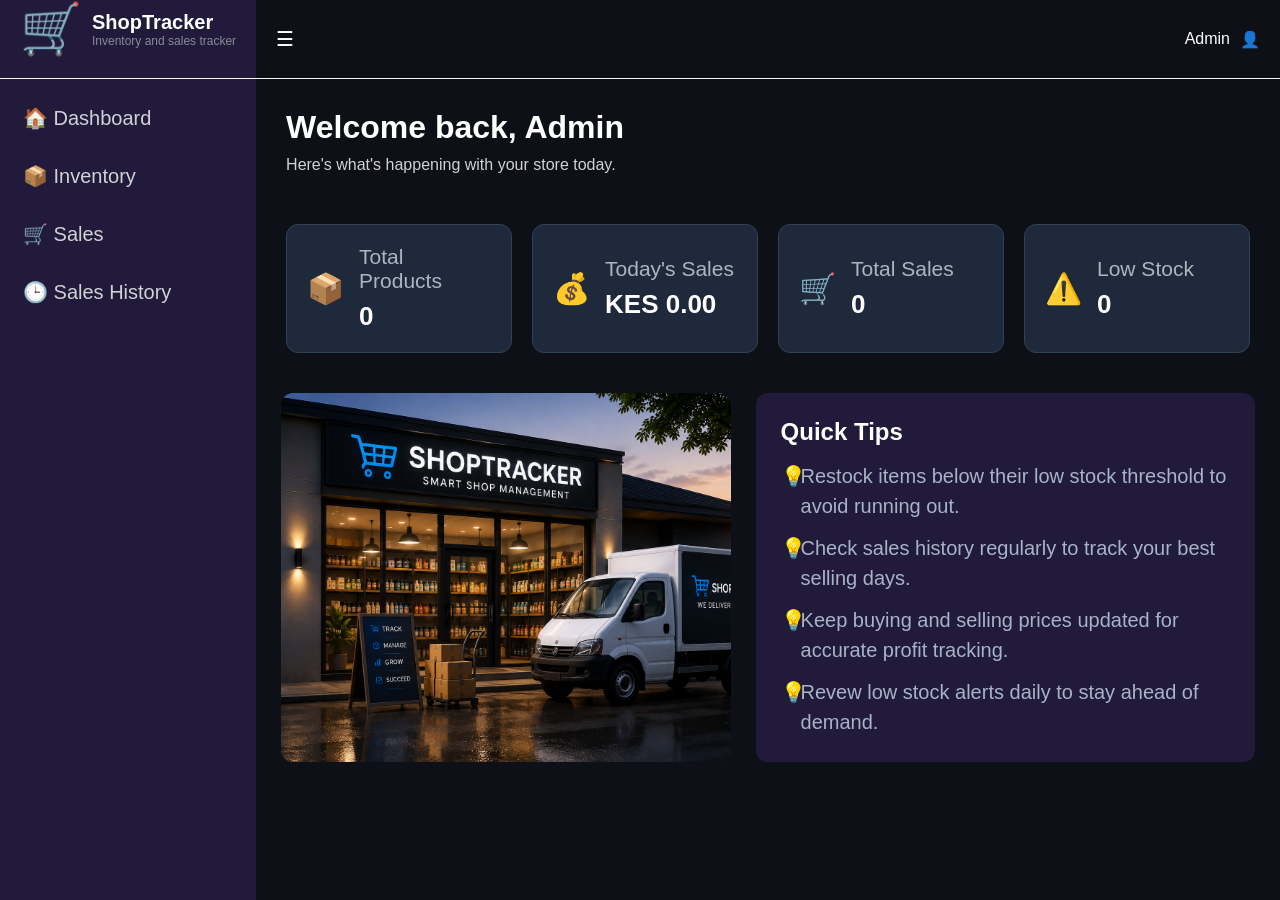
<file: index.html>
<!doctype html>
<html lang="en">
  <head>
    <meta charset="UTF-8" />
    <meta name="viewport" content="width=device-width, initial-scale=1.0" />
    <link rel="stylesheet" href="styles.css" />
    <title>Business Tracker</title>
  </head>
  <body>
    
    <div class="app">
      <nav class="sidebar">
        <div class="sidebar-header">
          <span class="logo-icon">🛒</span>
          <div>
            <h2>ShopTracker</h2>
            <p class="tagline">Inventory and sales tracker</p>
          </div>
        </div>
        <ul class="nav-links">
          <li><a href="index.html">🏠 Dashboard</a></li>
          <li><a href="inventory.html"> 📦 Inventory</a></li>
          <li><a href="sales.html">🛒 Sales</a></li>
          <li><a href="history.html"> 🕒 Sales History</a></li>
        </ul>
      </nav>

      <main>
        <header class="topbar">
          <button class="menu-button">☰</button>
          <div class="user-area">
            <span>Admin</span>
            <span>👤</span>
          </div>
        </header>
        <section class="welcome">
          <h1>Welcome back, Admin</h1>
          <p>Here's what's happening with your store today.</p>
        </section>
        <section class="dashboard-cards">
          <div class="card">
            <span>📦</span>
            <div>
              <p>Total Products</p>
              <h2 class="stat-total-products">124</h2>
            </div>
          </div>
          <div class="card">
            <span>💰</span>
            <div>
              <p>Today's Sales</p>
              <!-- money made from sales -->
              <h2 class="stat-today-sales">$1,240</h2>
            </div>
          </div>
          <div class="card">
            <span>🛒</span>
            <div>
              <p>Total Sales</p>
              <!-- no. of transactions -->
              <h2 class="stat-total-sales">86</h2>
            </div>
          </div>
          <div class="card">
            <span>⚠️</span>
            <div>
              <p>Low Stock</p>
              <h2 class="stat-low-stock">7</h2>
              <!-- no. of products running low and need to be restocked -->
            </div>
          </div>
        </section>
        <section class="dashboard-lower">
          <div class="banner-card">
            <img id="banner-image" src="images/shop.png" alt="shop">

          </div>
          <div class="tips-card">
            <h2>Quick Tips</h2>
            <ul class="tips-list">
              <li>Restock items below their low stock threshold to avoid running out.</li>
              <li>Check sales history regularly to track your best selling days.</li>
              <li>Keep buying and selling prices updated for accurate profit tracking.</li>
              <li>Revew low stock alerts daily to stay ahead of demand.</li>
            </ul>

          </div>
          
      
      
      </section>
    </div>
    </main>
    <script src="index.js"></script>
  </body>
</html>
</file>
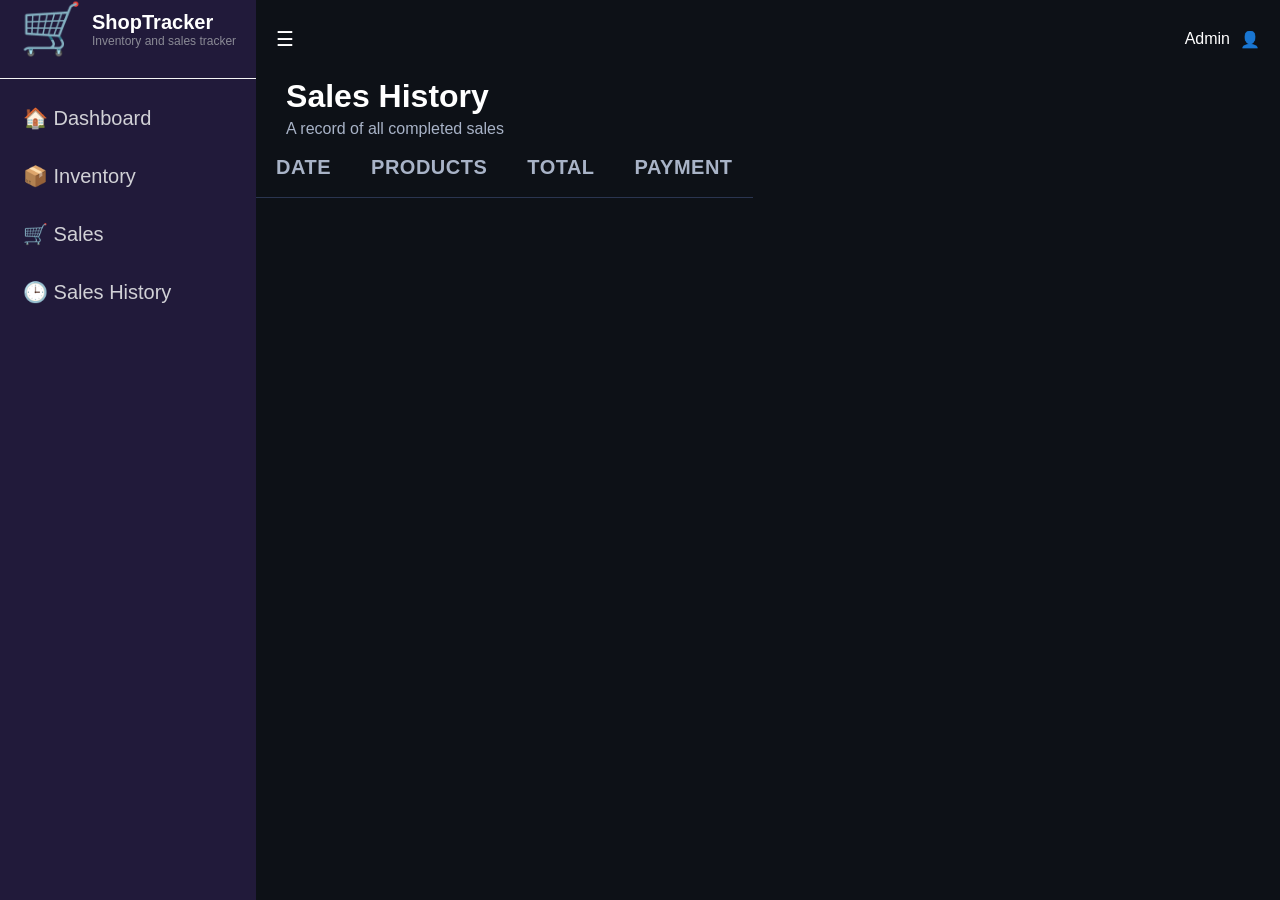
<file: history.html>
<!DOCTYPE html>
<html lang="en">
<head>
    <meta charset="UTF-8">
    <meta name="viewport" content="width=device-width, initial-scale=1.0">
    <link rel="stylesheet" href="styles.css" />
    <title>Document</title>
</head>
<body>
    <div class="app">
      <nav class="sidebar">
        <div class="sidebar-header">
          <span class="logo-icon">🛒</span>
          <div>
            <h2>ShopTracker</h2>
            <p class="tagline">Inventory and sales tracker</p>
          </div>
        </div>
        <ul class="nav-links">
          <li><a href="index.html">🏠 Dashboard</a></li>
          <li><a href="inventory.html"> 📦 Inventory</a></li>
          <li><a href="sales.html">🛒 Sales</a></li>
          <li><a href="history.html"> 🕒 Sales History</a></li>
        </ul>
      </nav>

      <main>
        <header class="topbar">
          <button class="menu-button">☰</button>
          <div class="user-area">
            <span>Admin</span>
            <span>👤</span>
          </div>
        </header>
        <section class="inventory-header">
            <h1>Sales History</h1>
            <p>A record of all completed sales</p>
        </section>
        <section>
            <table class="inventory-table">
                <thead>
                    <tr>
                        <th>Date</th>
                        <th>Products</th>
                        <th>Total</th>
                        <th>Payment</th>
                    </tr>
                </thead>
                <tbody></tbody>
            </table>
        </section>
<script src="index.js"></script>
</body>
</html>
</file>
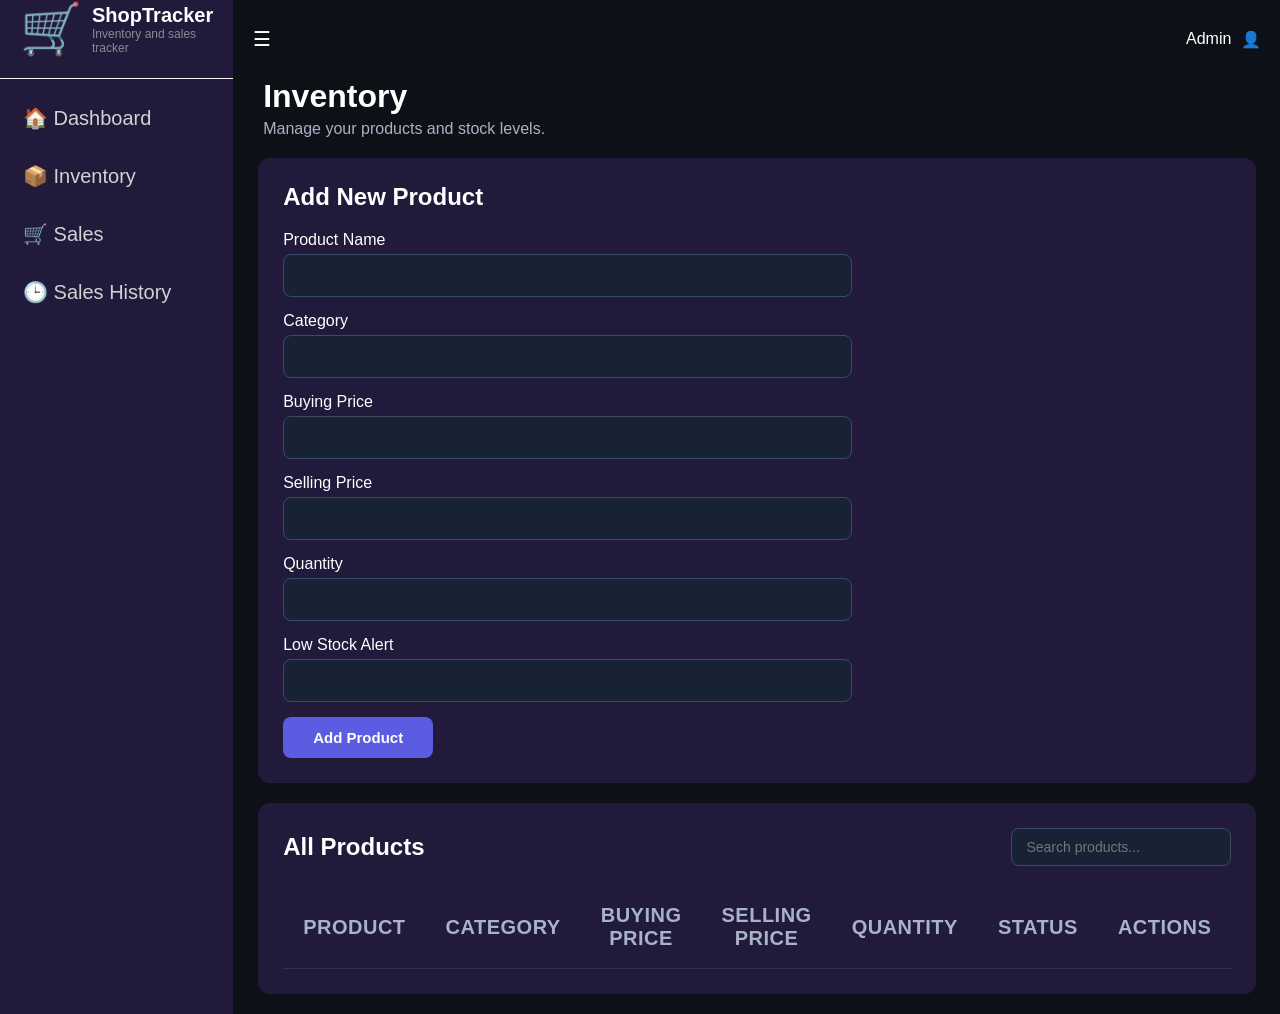
<file: inventory.html>
<!DOCTYPE html>
<html lang="en">
<head>
    <meta charset="UTF-8">
    <meta name="viewport" content="width=device-width, initial-scale=1.0">
    <link rel="stylesheet" href="styles.css" />
    <title>Inventory</title>
</head>
<body>
        <div class="app">
      <nav class="sidebar">
        <div class="sidebar-header">
          <span class="logo-icon">🛒</span>
          <div>
            <h2>ShopTracker</h2>
            <p class="tagline">Inventory and sales tracker</p>
          </div>
        </div>
        <ul class="nav-links">
          <li><a href="index.html">🏠 Dashboard</a></li>
          <li><a href="inventory.html"> 📦 Inventory</a></li>
          <li><a href="sales.html">🛒 Sales</a></li>
          <li><a href="history.html"> 🕒 Sales History</a></li>
        </ul>
      </nav>
       <main>
        <header class="topbar">
          <button class="menu-button">☰</button>
          <div class="user-area">
            <span>Admin</span>
            <span>👤</span>
          </div>
        </header>
        <section class="inventory-header">
            <h1>Inventory</h1>
            <p>Manage your products and stock levels.</p>

        </section>
        <section>
            <div class="add-product">
            <h2>Add New Product</h2>
            <form>
                <div class="form-group">
                <label for="product-name">Product Name</label>
                <input type="text" id="product-name" name="product-name">
                </div>
<div class="form-group">
                <label for="category">Category</label>
                <input type="text" id="category" name="category">
                </div>
                <div class="form-group">
                <label for="buying-price">Buying Price</label>
                <input type="number" id="buying-price" name="buying-price">
                </div>
                <div class="form-group">
                <label for="selling-price">Selling Price</label>
                <input type="number" id="selling-price" name="selling-price">
                </div>
                <div class="form-group">
                <label for="quantity">Quantity</label>
                <input type="number" id="quantity" name="quantity">
                </div>
                <div class="form-group">
                <label for="low-stock">Low Stock Alert</label>
                <input type="number" id="low-stock" name="low-stock">
                </div>
                <button type="submit">Add Product</button>
            </form>
            </div>
        </section>
        <section class="product-list">
            <div class="list-header">
                <h2>All Products</h2>
                <input type="text" class="search-bar" placeholder="Search products...">
            </div>
            <table class="inventory-table">
                <thead>
                    <tr>
                        <th>Product</th>
                        <th>Category</th>
                        <th>Buying Price</th>
                        <th>Selling Price</th>
                        <th>Quantity</th>
                        <th>Status</th>
                        <th>Actions</th>
                    </tr>
                </thead>
        
                    <tbody>
                    <tr>
                        <td>Bread</td>
                        <td>Bakery</td>
                        <td>$0.80</td>
                        <td>$1.40</td>
                        <td>32</td>
                        <td><span class="status in-stock">In Stock</span></td>
                        <td>
                            <button class="action-btn edit-btn">Edit</button>
                            <button class="action-btn delete-btn">Delete</button>
                        </td>
                    </tr>
                    <tr>
                        <td>Milk</td>
                        <td>Dairy</td>
                        <td>$1.10</td>
                        <td>$1.50</td>
                        <td>4</td>
                        <td><span class="status low-stock">Low Stock</span></td>
                        <td>
                            <button class="action-btn edit-btn">Edit</button>
                            <button class="action-btn delete-btn">Delete</button>
                        </td>
                    </tr>
                    <tr>
                        <td>Cooking Oil</td>
                        <td>Pantry</td>
                        <td>$2.50</td>
                        <td>$3.20</td>
                        <td>0</td>
                        <td><span class="status out-of-stock">Out of Stock</span></td>
                        <td>
                            <button class="action-btn edit-btn">Edit</button>
                            <button class="action-btn delete-btn">Delete</button> 
                        </td>
                    </tr>
        </tbody>
                
            </table>
        </section>
       </main>
       <script src="index.js"></script>
</body>
</html>
</file>
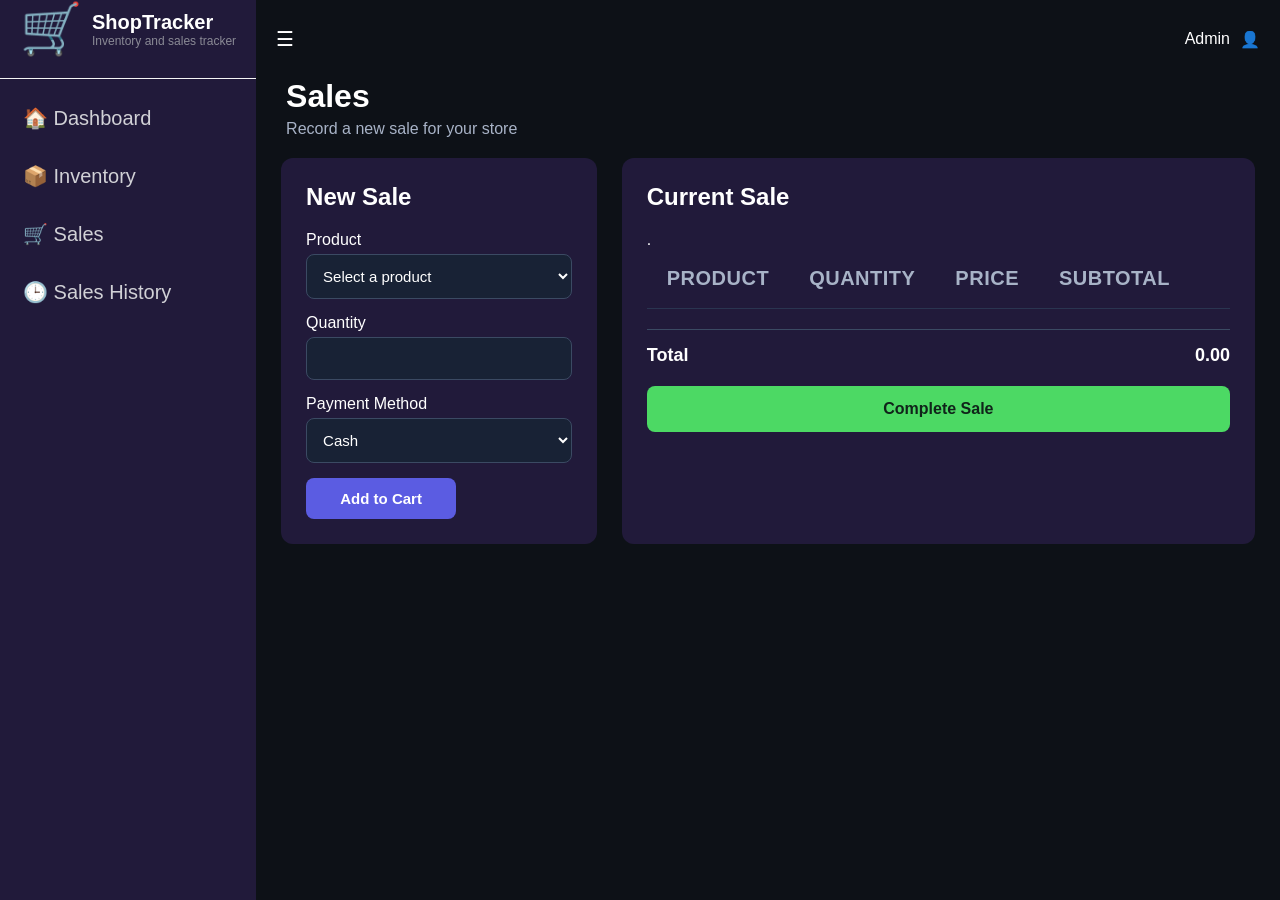
<file: sales.html>
<!DOCTYPE html>
<html lang="en">
<head>
    <meta charset="UTF-8">
    <meta name="viewport" content="width=device-width, initial-scale=1.0">
    <link rel="stylesheet" href="styles.css" />
    <title>Document</title>
</head>
<body>
    <div class="app">
      <nav class="sidebar">
        <div class="sidebar-header">
          <span class="logo-icon">🛒</span>
          <div>
            <h2>ShopTracker</h2>
            <p class="tagline">Inventory and sales tracker</p>
          </div>
        </div>
        <ul class="nav-links">
          <li><a href="index.html">🏠 Dashboard</a></li>
          <li><a href="inventory.html"> 📦 Inventory</a></li>
          <li><a href="sales.html">🛒 Sales</a></li>
          <li><a href="history.html"> 🕒 Sales History</a></li>
        </ul>
      </nav>
       <main>
        <header class="topbar">
          <button class="menu-button">☰</button>
          <div class="user-area">
            <span>Admin</span>
            <span>👤</span>
          </div>
        </header>
        <section class="inventory-header">
            <h1>Sales</h1>
            <p>Record a new sale for your store</p>
        </section>
        <section class="sales-layout">
        <div class="new-sale">
            <h2>New Sale</h2>
            <form>
                <div class="form-group">
                    <label for="sale-product">Product</label>
                    <select  id="sale-product">
                        <option value="">Select a product</option>
                    </select>
                </div>

                <div class="form-group">
                    <label for="quantity">Quantity</label>
                    <input type="text" id="quantity" >

                </div>

                <div class="form-group">
                    <label for="payment-method">Payment Method</label>
                    <select name="payment-method" id="payment-method">
                    <option value="cash">Cash</option>
                    <option value="card">Card</option>
                </select>
                </div>
                <button type="submit" class="add-to-cart-btn">Add to Cart</button>
            </form>
            </div>
            <div class="cart">
                <h2>Current Sale</h2>
                <table class="inventory-table">.
                    <thead>
                        <tr>
                            <th>Product</th>
                            <th>Quantity</th>
                            <th>Price</th>
                            <th>Subtotal</th>
                            <th></th>
                        </tr>
                    </thead>
                    <tbody>
                        
                    </tbody>
                </table>
                <div class="cart-total">
                    <span>Total</span>
                    <span>0.00</span>
                </div>
                <button class="complete-sale-btn">Complete Sale</button>
            </div>

        </section>
        <script src="index.js"></script>
</body>
</html>
</file>
<file: styles.css>
* {
  margin: 0;
  padding: 0;
  box-sizing: border-box;
  
}

body {
  font-family: "Segoe UI", Tahoma, Geneva, Verdana, sans-serif;
  background-color: #0d1117;
}

.logo-icon {
  font-size: 50px;
}
.sidebar-header h2 {
  font-size: 20px;
  color: #fff;
}
.sidebar-header {
  display: flex;
  align-items: center;
  gap: 10px;
  padding: 0 20px 20px 20px;
  border-bottom: 1px solid whitesmoke;
}
.sidebar {
  background-color: #211a3a;
}
.app {
  display: flex;
  min-height: 100vh;
}

.tagline {
  font-size: 12px;
  color: #8a8a95;
}
.nav-links {
  list-style-type: none;
  margin-top: 15px;
  
  
}
.nav-links li a {
  display: block;
  padding: 12px 20px;
  color: #d1d1d6;
  text-decoration: none;
  font-size: 20px;
  border-left: 3px solid transparent;
  margin-bottom: 10px;
  border-radius: 8px;
}

.nav-links li a:hover {
  background-color: #302653;
}
.topbar {
  display: flex;
  justify-content: space-between;
  padding: 0 20px;
  height: 78px;
  align-items: center;
}
.menu-button {
  background: none;
  border: none;
  color: white;
  font-size: 20px;
  cursor: pointer;
}
.user-area {
  display: flex;
  gap: 10px;
  align-items: center;
  color: white;
}
.welcome {
  color: white;
  padding: 30px;
  border-top: 1px solid whitesmoke;
}
.welcome h1 {
  font-size: 32px;
  margin-bottom: 10px;
}
.welcome p {
  color: #d1d1d6;
  font-size: 16px;
}
main {
  flex: 1;
  color: white;
}
.dashboard-cards {
  display: grid;
  grid-template-columns: repeat(4, 1fr);
  gap: 20px;
  padding: 20px 30px;
}
.card {
  background-color: #1e293b;
  border: 1px solid #334155;
  border-radius: 12px;
  padding: 20px;
  display: flex;
  align-items: center;
  gap: 15px;
  min-height: 120px;
  box-sizing: border-box;
  transition: 0.2s ease;
}

.card:hover {
  transform: translateY(-3px);
  border-color: #4f8cff;
}
.card > span {
  font-size: 30px;
}
.card p {
  margin: 0 0 8px;
  color: #aeb4c0;
  font-size: 21px;
}
.card h2 {
  margin: 0;
  color: white;
  font-size: 26px;
}
#banner-image {
  width: 100%;
  height: 100%;
  object-fit: cover;
  display: block;
}
.dashboard-lower {
  display: flex;
  gap: 25px;
  margin: 20px 25px;
}
.banner-card {
  background-color: #211A3A;
  border-radius: 12px;
  overflow: hidden;
  flex: 1;
}
.tips-card {
  background-color: #211A3A;
  padding: 25px;
  border-radius: 12px;
  flex: 1;
}
.tips-card h2 {
color: white;
margin-bottom: 15px;
}
.tips-list {
list-style: none;
padding: 0;
margin: 0;
display: flex;
flex-direction: column;
gap: 12px;
}
.tips-list li {
  color: #a8b3c7;
  font-size: 20px;
  padding-left:20px ;
  position: relative;
  line-height: 1.5;
}
.tips-list li::before {
  content: "💡";
  position: absolute;
  left: 0;
}

.add-product {
  background-color: #211A3A;
  padding: 25px;
  margin: 20px 25px;
  border-radius: 12px;
}
.add-product h2 {
  color: white;
  margin-bottom: 20px;
}
.add-product form {
  display: flex;
  flex-direction: column;
width: 60%;
}
.form-group {
  display: flex;
  flex-direction: column;
  margin-bottom: 15px;
}

.form-group label {
  margin-bottom: 5px;
}
.form-group input {
  
  width: 100%;
  box-sizing: border-box;
  padding: 12px;
  border: 1px solid #3b4a63;
  border-radius: 8px;
  background-color: #182235;
  color: #ffffff;
  font-size: 15px;
  
}

.inventory-header h1 {
  font-size: 32px;
  margin-bottom: 5px;
  color: #ffffff;
}
.inventory-header p {
  font-size: 16px;
  color: #a8b3c7;
  margin-top: 0;
}
.inventory-header {
  margin-left: 30px;
}

form button {
  padding: 12px 20px;
  border: none;
  border-radius: 8px;
  background-color: #5b5ce2;
  color: white;
  font-size: 15px;
  font-weight: bold;
  cursor: pointer;
  width: 150px;
}

form button:hover {
  background-color: #7475f0;
}
.product-list {
  background-color: #211A3A;
  padding: 25px;
  margin: 20px 25px;
  border-radius: 12px;
}
.list-header {
  display: flex;
  justify-content: space-between;
  align-items: center;
  margin-bottom: 20px;
}
.list-header h2 {
  color: white;
  margin: 0;
}

.search-bar {
  padding: 10px 14px;
  border: 1px solid #3b4a63;
  border-radius: 8px;
  background-color: #182235;
  color: #ffffff;
  font-size: 14px;
  width: 220px;
}
.inventory-table {
  width: 100px;
  border-collapse: collapse;
  
}
.inventory-table th {
  text-align: center;
  padding: 18px 20px;
  color: #a8b3c7;
  font-size: 20px;
  text-transform: uppercase;
  border-bottom: 1px solid #2a3550;
  letter-spacing: 0.5px;
}
.inventory-table td {
  padding: 16px 20px;
  color: #ffffff;
  font-size: 16px;
  border-bottom: 1px solid #2a3550;
  text-align: center;
}
.status {
  padding: 5px 10px;
  border-radius: 20px;
  font-size: 12px;
  font-weight: bold;
}
.in-stock {
  background-color: rgba(76, 217, 100, 0.15);
  color: #4cd964;
}
.low-stock {
  background-color: rgba(255, 159, 10, 0.15);
  color: #ff9f0a;
}
.out-of-stock {
  background-color: rgba(255, 69, 58, 0.15);
  color: #ff453a;
}
.action-btn {
  padding: 6px 12px;
  border: none;
  border-radius: 6px;
  font-size: 13px;
  cursor: pointer;
  margin-right: 6px;
}
.edit-btn {
  background-color: #5b5ce2;
  color: white;
}
.edit-btn:hover {
background-color: #7475f0;
}
.delete-btn {
  background-color: #3b4a63;
  color: white;
}
.delete-btn:hover {
  background-color: #ff453a;
}

.sales-layout {
  display: flex;
  gap: 25px;
  margin: 20px 25px;
}
.new-sale {
  background-color: #211A3A;
  padding: 25px;
  border-radius: 12px;
  width: 35%;
}
.new-sale h2 {
  color: white;
  margin-bottom: 20px;
}
.new-sale form {
  display: flex;
  flex-direction: column;
}
.form-group select {
  width: 100%;
  box-sizing: border-box;
  padding: 12px;
  border: 1px solid #3b4a63; 
  border-radius: 8px;
  background-color: #182235;
  color: #ffffff;
  font-size: 15px;
}
.add-to-cart-button {
  padding: 12px 20px;
  border: none;
  border-radius: 8px;
  background-color: #5b5ce2;
  color: white;
  font-size: 15px;
  font-weight: bold;
  cursor: pointer;
  width: 100%;
  margin-top: 5px;
}
.add-to-cart-button:hover {
  background-color: #7475f0;
}
.cart {
  background-color: #211A3A;
  padding: 25px;
  border-radius: 12px;
  flex: 1;
}
.cart h2 {
  color: white;
  margin-bottom: 20px;

}
.cart-total {
  display: flex;
  justify-content: space-between;
  color: white;
  font-size: 18px;
  font-weight: bold;
  margin: 20px 0;
  padding-top: 15px;
  border-top: 1px solid #3b4a63;
}
.complete-sale-btn {
  width: 100%;
  padding: 14px;
  border: none;
  border-radius: 8px;
  background-color: #4cd964;
  color: #10241a;
  font-size: 16px;
  font-weight: bold;
  cursor: pointer;
}
</file>
